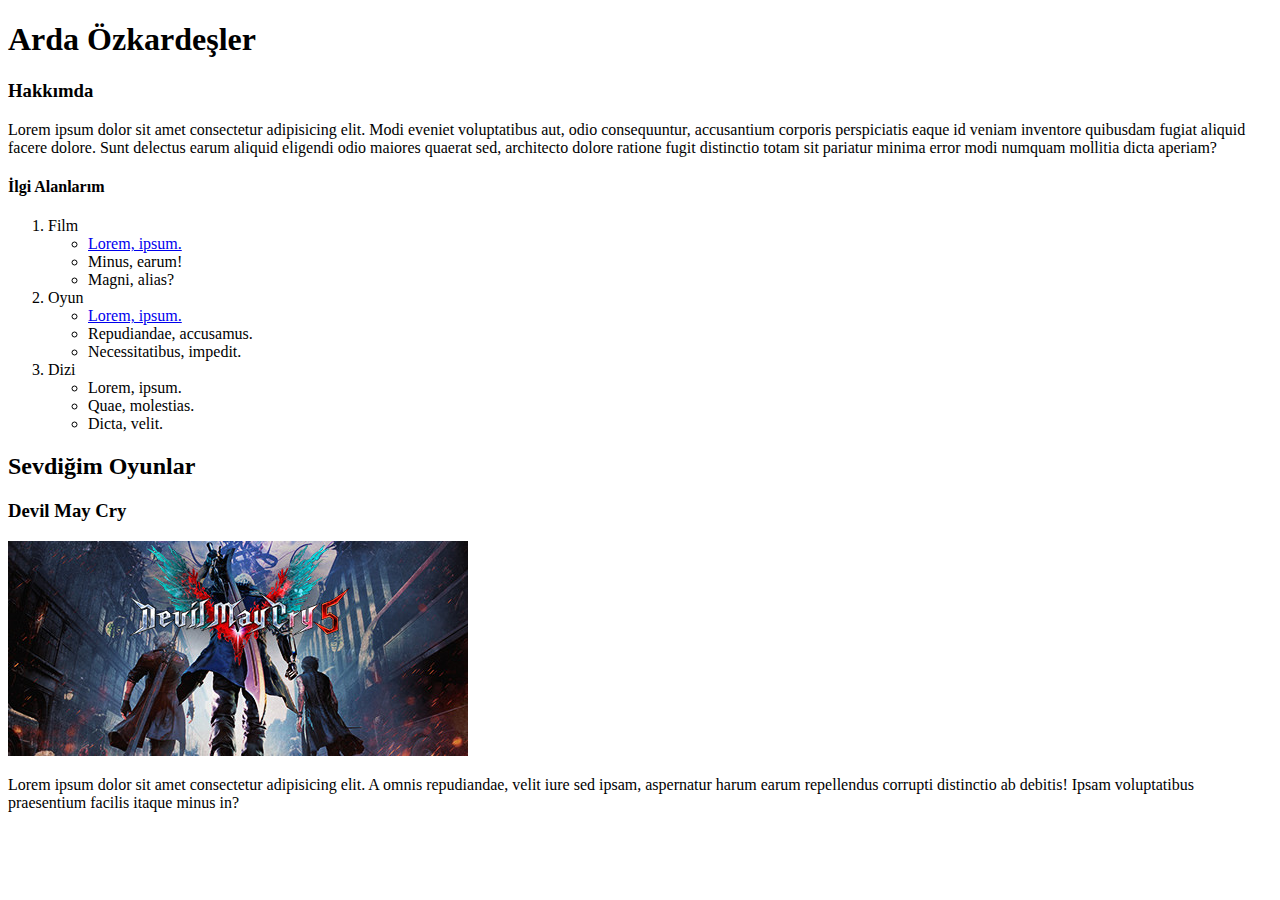
<file: index.html>
<!DOCTYPE html>
<html lang="en">
  <head>
    <meta charset="UTF-8" />
    <meta http-equiv="X-UA-Compatible" content="IE=edge" />
    <meta name="viewport" content="width=device-width, initial-scale=1.0" />
    <title>Document</title>
  </head>
  <body>
    <h1>Arda Özkardeşler</h1>

    <!-- Hakkımda -->

    <h3>Hakkımda</h3>
    <p>
      Lorem ipsum dolor sit amet consectetur adipisicing elit. Modi eveniet
      voluptatibus aut, odio consequuntur, accusantium corporis perspiciatis
      eaque id veniam inventore quibusdam fugiat aliquid facere dolore. Sunt
      delectus earum aliquid eligendi odio maiores quaerat sed, architecto
      dolore ratione fugit distinctio totam sit pariatur minima error modi
      numquam mollitia dicta aperiam?
    </p>
    <h4>İlgi Alanlarım</h4>
    <ol>
      <li>
        Film
        <ul>
          <li><a href="https://www.google.com/">Lorem, ipsum.</a></li>
          <li>Minus, earum!</li>
          <li>Magni, alias?</li>
        </ul>
      </li>
      <li>
        Oyun
        <ul>
          <li><a href="https://www.google.com/">Lorem, ipsum.</a></li>
          <li>Repudiandae, accusamus.</li>
          <li>Necessitatibus, impedit.</li>
        </ul>
      </li>
      <li>
        Dizi
        <ul>
          <li>Lorem, ipsum.</li>
          <li>Quae, molestias.</li>
          <li>Dicta, velit.</li>
        </ul>
      </li>
    </ol>

    <!-- Oyunlar -->

    <h2>Sevdiğim Oyunlar</h2>
    <h3>Devil May Cry</h3>
    <img src="./dmc5.jpg" alt="" />
    <p>
      Lorem ipsum dolor sit amet consectetur adipisicing elit. A omnis
      repudiandae, velit iure sed ipsam, aspernatur harum earum repellendus
      corrupti distinctio ab debitis! Ipsam voluptatibus praesentium facilis
      itaque minus in?
    </p>
  </body>
</html>
</file>
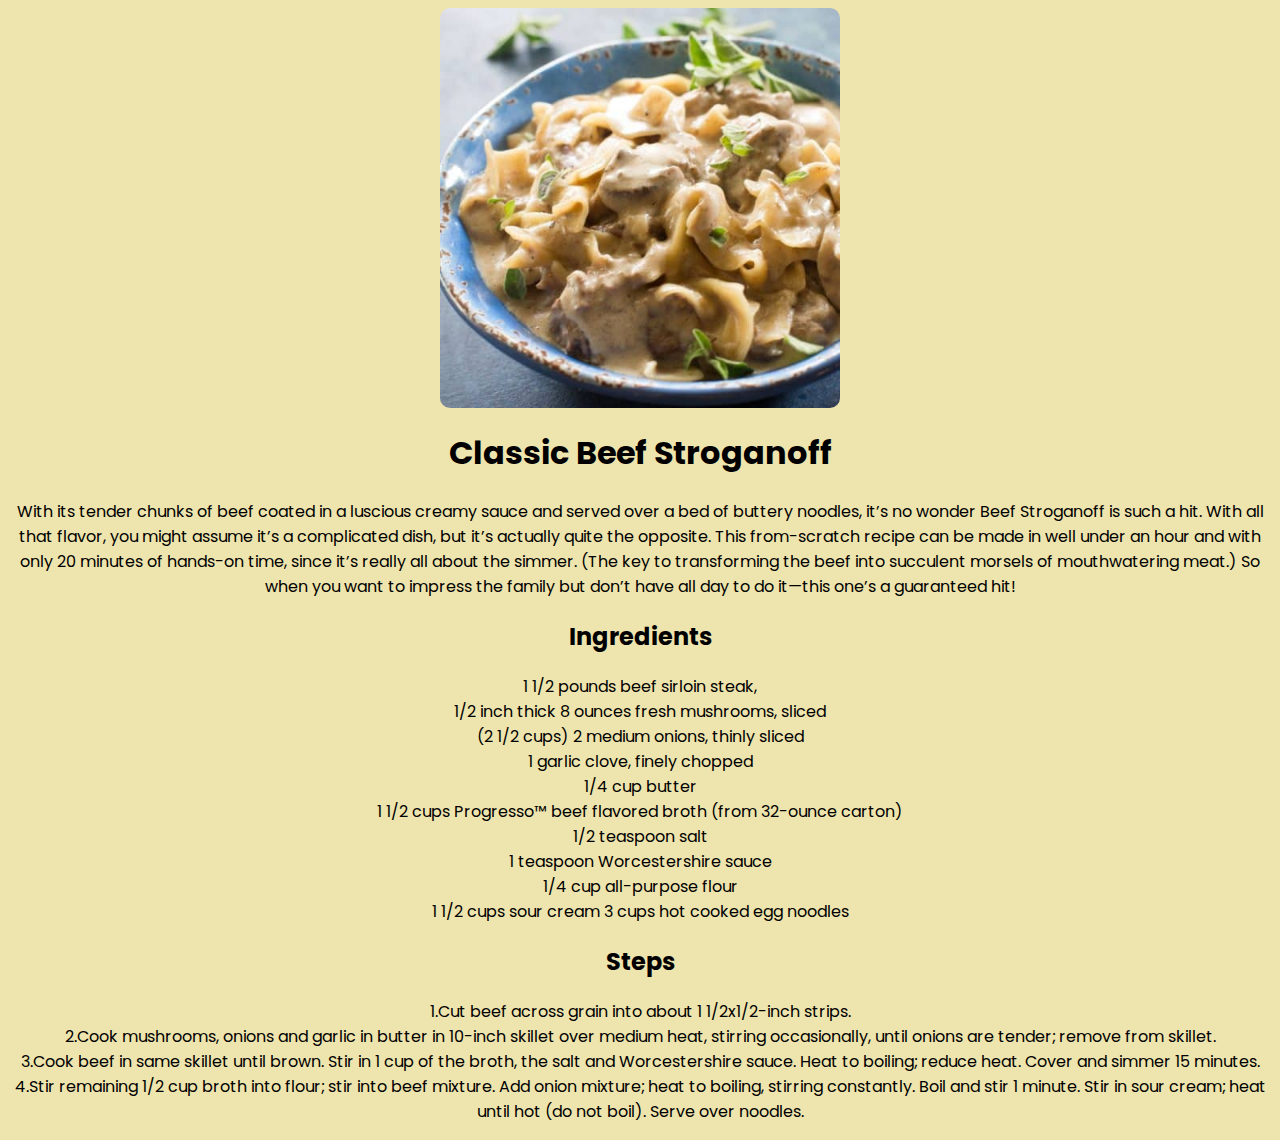
<file: hw3/index.html>
<!DOCTYPE html>
<html lang="en">
  <head>
    <meta charset="UTF-8" />
    <meta http-equiv="X-UA-Compatible" content="IE=edge" />
    <meta name="viewport" content="width=device-width, initial-scale=1.0" />
    <link rel="stylesheet" href="./style.css" />
    <title>Document</title>
  </head>
  <body>
    <img src="./beef-stroganoff.jpg" alt="" height="400" />
    <h1 class="center">Classic Beef Stroganoff</h1>
    <p class="center">
      With its tender chunks of beef coated in a luscious creamy sauce and
      served over a bed of buttery noodles, it’s no wonder Beef Stroganoff is
      such a hit. With all that flavor, you might assume it’s a complicated
      dish, but it’s actually quite the opposite. This from-scratch recipe can
      be made in well under an hour and with only 20 minutes of hands-on time,
      since it’s really all about the simmer. (The key to transforming the beef
      into succulent morsels of mouthwatering meat.) So when you want to impress
      the family but don’t have all day to do it—this one’s a guaranteed hit!
    </p>
    <h2 class="center">Ingredients</h2>
    <p class="center">
      1 1/2 pounds beef sirloin steak,<br />
      1/2 inch thick 8 ounces fresh mushrooms, sliced <br />
      (2 1/2 cups) 2 medium onions, thinly sliced <br />
      1 garlic clove, finely chopped <br />
      1/4 cup butter <br />
      1 1/2 cups Progresso™ beef flavored broth (from 32-ounce carton) <br />
      1/2 teaspoon salt <br />
      1 teaspoon Worcestershire sauce <br />
      1/4 cup all-purpose flour <br />
      1 1/2 cups sour cream 3 cups hot cooked egg noodles
    </p>
    <h2 class="center">Steps</h2>
    <p class="center">
      1.Cut beef across grain into about 1 1/2x1/2-inch strips. <br />
      2.Cook mushrooms, onions and garlic in butter in 10-inch skillet over
      medium heat, stirring occasionally, until onions are tender; remove from
      skillet. <br />
      3.Cook beef in same skillet until brown. Stir in 1 cup of the broth, the
      salt and Worcestershire sauce. Heat to boiling; reduce heat. Cover and
      simmer 15 minutes. <br />
      4.Stir remaining 1/2 cup broth into flour; stir into beef mixture. Add
      onion mixture; heat to boiling, stirring constantly. Boil and stir 1
      minute. Stir in sour cream; heat until hot (do not boil). Serve over
      noodles.
    </p>
  </body>
</html>
</file>
<file: hw3/style.css>
@import url("https://fonts.googleapis.com/css2?family=Poppins:wght@400;700;900&display=swap");
body {
  background-color: rgb(238, 228, 173);
  font-family: "Poppins", sans-serif;
}
.center {
  text-align: center;
}
img {
  display: block;
  margin: auto;
  border-radius: 10px;
}
</file>
